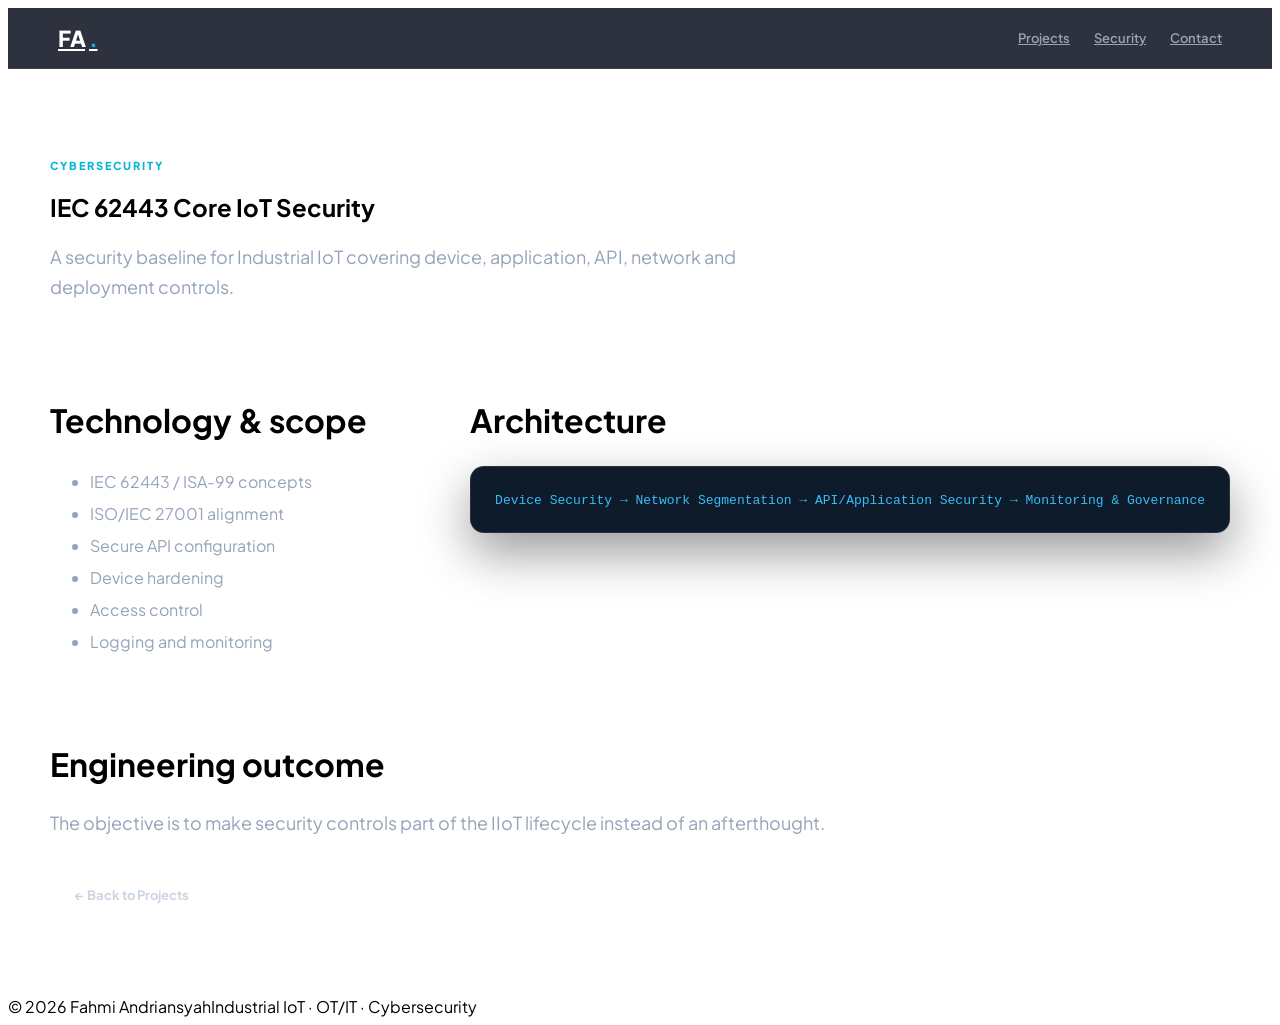
<file: projects/iec62443.html>
<!DOCTYPE html>
<html lang="en"><head><meta charset="UTF-8"><meta name="viewport" content="width=device-width, initial-scale=1.0">
<title>IEC 62443 Core IoT Security | Fahmi Andriansyah</title><link rel="stylesheet" href="../assets/css/style.css"></head>
<body><header class="nav"><a class="brand" href="../index.html">FA<span>.</span></a><nav><a href="../index.html#projects">Projects</a><a href="../index.html#security">Security</a><a href="../index.html#contact">Contact</a></nav></header>
<main><section class="section" style="padding-top:90px"><div class="section-label">CYBERSECURITY</div><h1 style="max-width:1000px">IEC 62443 Core IoT Security</h1><p class="lead">A security baseline for Industrial IoT covering device, application, API, network and deployment controls.</p>
<div class="two-col" style="margin-top:70px"><div><h2 style="font-size:32px">Technology & scope</h2><ul style="color:#94a3b8;line-height:2"><li>IEC 62443 / ISA-99 concepts</li><li>ISO/IEC 27001 alignment</li><li>Secure API configuration</li><li>Device hardening</li><li>Access control</li><li>Logging and monitoring</li></ul></div>
<div><h2 style="font-size:32px">Architecture</h2><div class="hero-card"><pre><code>Device Security → Network Segmentation → API/Application Security → Monitoring & Governance</code></pre></div></div></div>
<div style="margin-top:70px"><h2 style="font-size:32px">Engineering outcome</h2><p style="color:#94a3b8;max-width:850px;font-size:18px">The objective is to make security controls part of the IIoT lifecycle instead of an afterthought.</p></div>
<div class="actions"><a class="btn ghost" href="../index.html#projects">← Back to Projects</a></div></section></main>
<footer><span>© 2026 Fahmi Andriansyah</span><span>Industrial IoT · OT/IT · Cybersecurity</span></footer></body></html>
</file>
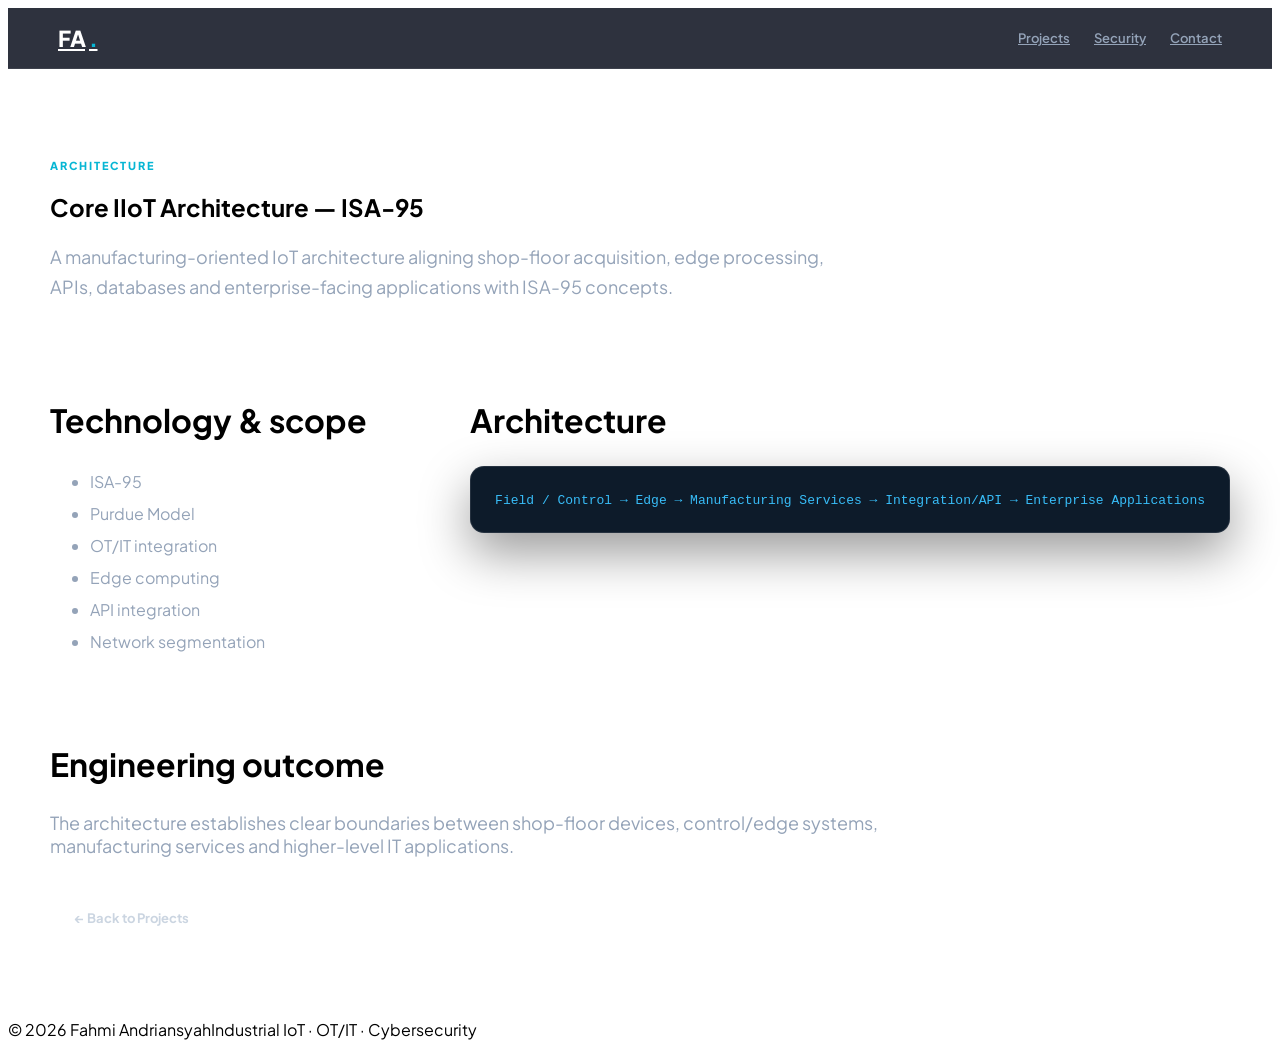
<file: projects/isa95.html>
<!DOCTYPE html>
<html lang="en"><head><meta charset="UTF-8"><meta name="viewport" content="width=device-width, initial-scale=1.0">
<title>Core IIoT Architecture — ISA-95 | Fahmi Andriansyah</title><link rel="stylesheet" href="../assets/css/style.css"></head>
<body><header class="nav"><a class="brand" href="../index.html">FA<span>.</span></a><nav><a href="../index.html#projects">Projects</a><a href="../index.html#security">Security</a><a href="../index.html#contact">Contact</a></nav></header>
<main><section class="section" style="padding-top:90px"><div class="section-label">ARCHITECTURE</div><h1 style="max-width:1000px">Core IIoT Architecture — ISA-95</h1><p class="lead">A manufacturing-oriented IoT architecture aligning shop-floor acquisition, edge processing, APIs, databases and enterprise-facing applications with ISA-95 concepts.</p>
<div class="two-col" style="margin-top:70px"><div><h2 style="font-size:32px">Technology & scope</h2><ul style="color:#94a3b8;line-height:2"><li>ISA-95</li><li>Purdue Model</li><li>OT/IT integration</li><li>Edge computing</li><li>API integration</li><li>Network segmentation</li></ul></div>
<div><h2 style="font-size:32px">Architecture</h2><div class="hero-card"><pre><code>Field / Control → Edge → Manufacturing Services → Integration/API → Enterprise Applications</code></pre></div></div></div>
<div style="margin-top:70px"><h2 style="font-size:32px">Engineering outcome</h2><p style="color:#94a3b8;max-width:850px;font-size:18px">The architecture establishes clear boundaries between shop-floor devices, control/edge systems, manufacturing services and higher-level IT applications.</p></div>
<div class="actions"><a class="btn ghost" href="../index.html#projects">← Back to Projects</a></div></section></main>
<footer><span>© 2026 Fahmi Andriansyah</span><span>Industrial IoT · OT/IT · Cybersecurity</span></footer></body></html>
</file>
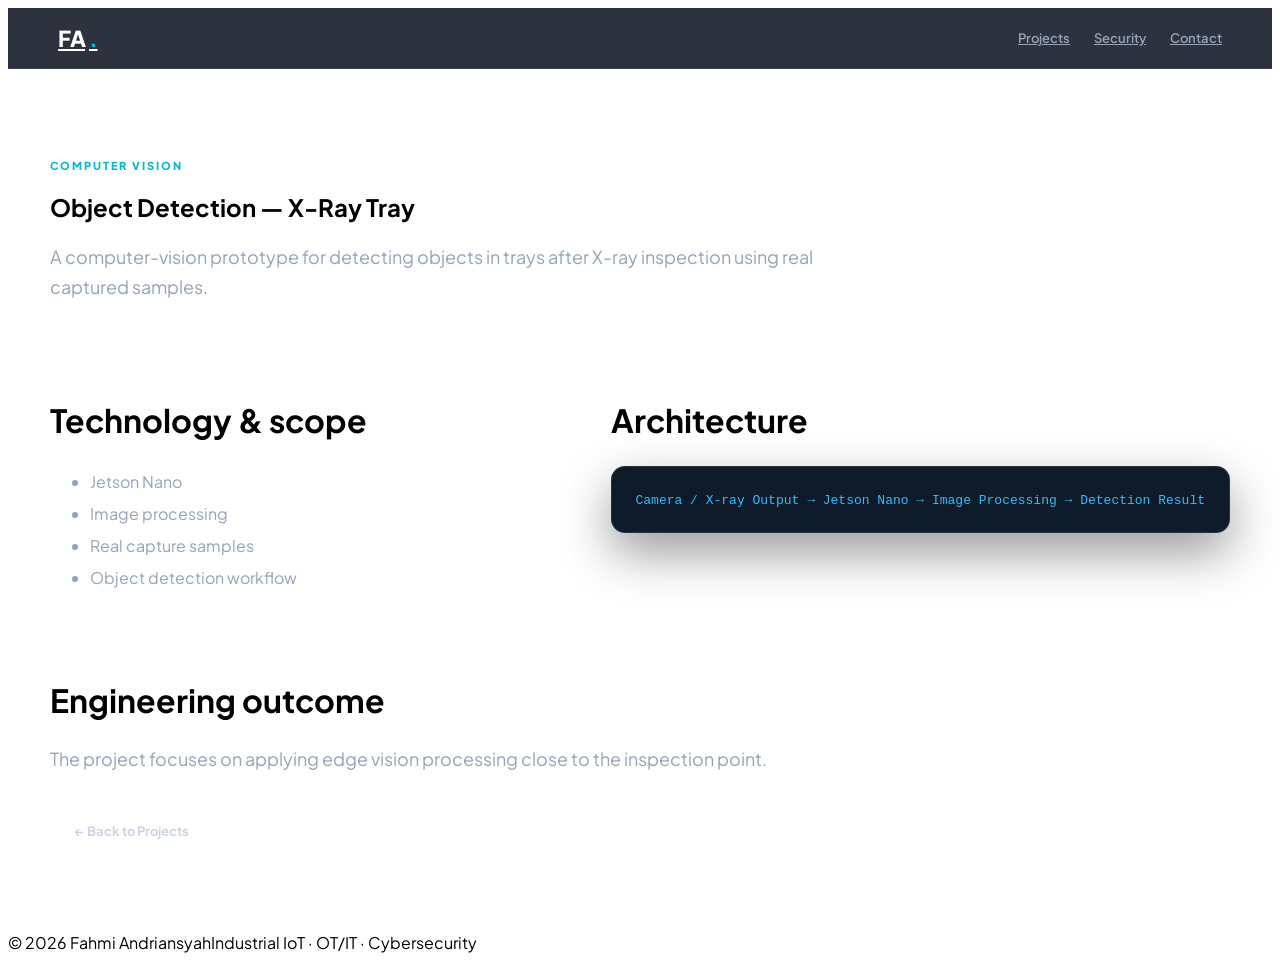
<file: projects/object-detection.html>
<!DOCTYPE html>
<html lang="en"><head><meta charset="UTF-8"><meta name="viewport" content="width=device-width, initial-scale=1.0">
<title>Object Detection — X-Ray Tray | Fahmi Andriansyah</title><link rel="stylesheet" href="../assets/css/style.css"></head>
<body><header class="nav"><a class="brand" href="../index.html">FA<span>.</span></a><nav><a href="../index.html#projects">Projects</a><a href="../index.html#security">Security</a><a href="../index.html#contact">Contact</a></nav></header>
<main><section class="section" style="padding-top:90px"><div class="section-label">COMPUTER VISION</div><h1 style="max-width:1000px">Object Detection — X-Ray Tray</h1><p class="lead">A computer-vision prototype for detecting objects in trays after X-ray inspection using real captured samples.</p>
<div class="two-col" style="margin-top:70px"><div><h2 style="font-size:32px">Technology & scope</h2><ul style="color:#94a3b8;line-height:2"><li>Jetson Nano</li><li>Image processing</li><li>Real capture samples</li><li>Object detection workflow</li></ul></div>
<div><h2 style="font-size:32px">Architecture</h2><div class="hero-card"><pre><code>Camera / X-ray Output → Jetson Nano → Image Processing → Detection Result</code></pre></div></div></div>
<div style="margin-top:70px"><h2 style="font-size:32px">Engineering outcome</h2><p style="color:#94a3b8;max-width:850px;font-size:18px">The project focuses on applying edge vision processing close to the inspection point.</p></div>
<div class="actions"><a class="btn ghost" href="../index.html#projects">← Back to Projects</a></div></section></main>
<footer><span>© 2026 Fahmi Andriansyah</span><span>Industrial IoT · OT/IT · Cybersecurity</span></footer></body></html>
</file>
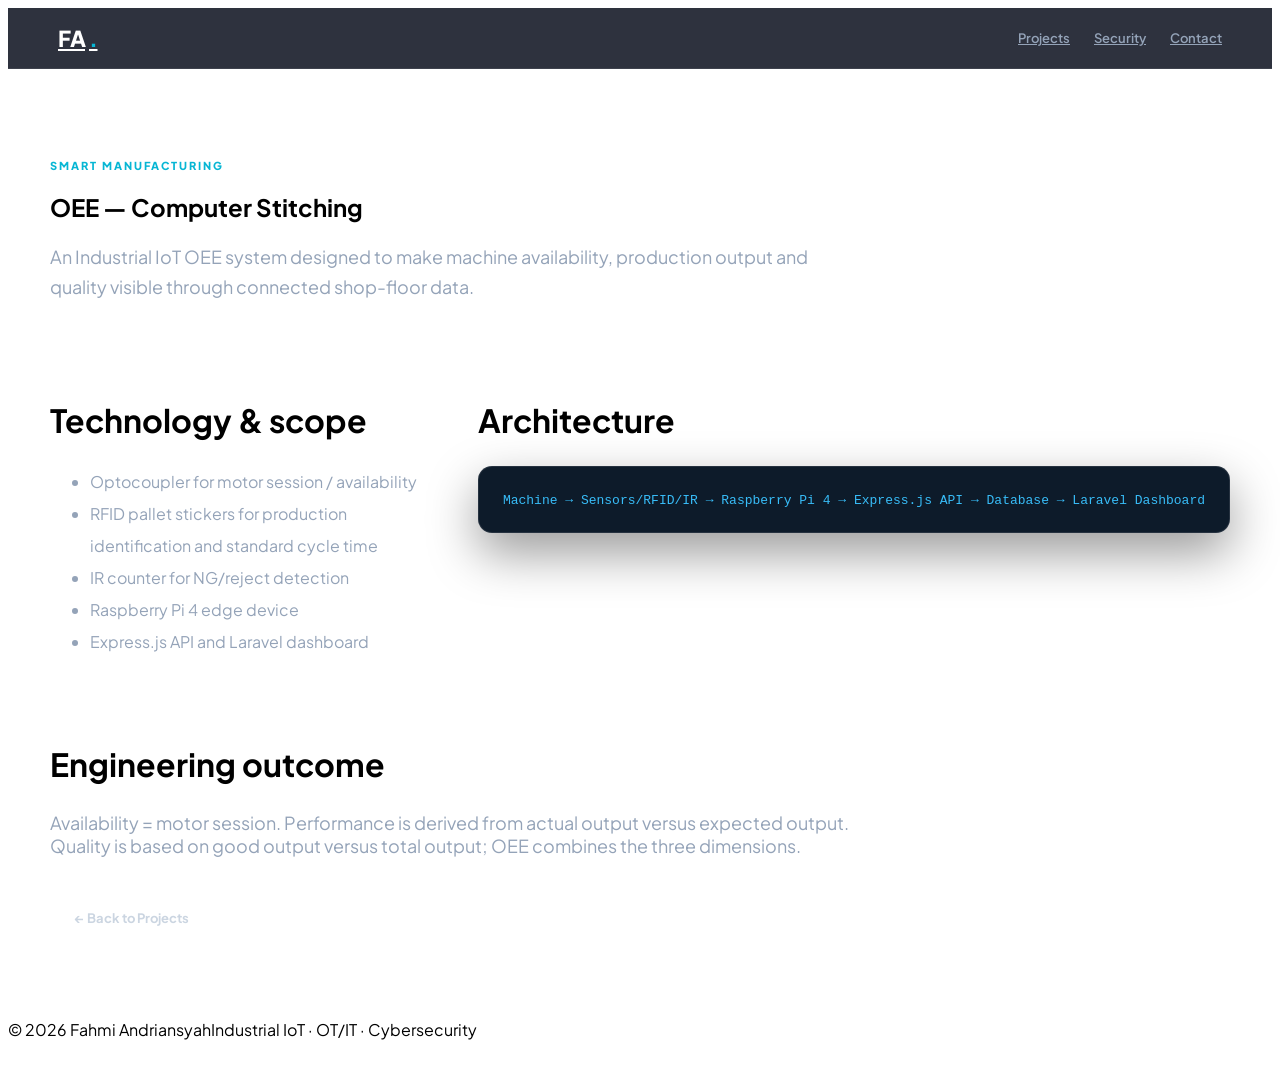
<file: projects/oee.html>
<!DOCTYPE html>
<html lang="en"><head><meta charset="UTF-8"><meta name="viewport" content="width=device-width, initial-scale=1.0">
<title>OEE — Computer Stitching | Fahmi Andriansyah</title><link rel="stylesheet" href="../assets/css/style.css"></head>
<body><header class="nav"><a class="brand" href="../index.html">FA<span>.</span></a><nav><a href="../index.html#projects">Projects</a><a href="../index.html#security">Security</a><a href="../index.html#contact">Contact</a></nav></header>
<main><section class="section" style="padding-top:90px"><div class="section-label">SMART MANUFACTURING</div><h1 style="max-width:1000px">OEE — Computer Stitching</h1><p class="lead">An Industrial IoT OEE system designed to make machine availability, production output and quality visible through connected shop-floor data.</p>
<div class="two-col" style="margin-top:70px"><div><h2 style="font-size:32px">Technology & scope</h2><ul style="color:#94a3b8;line-height:2"><li>Optocoupler for motor session / availability</li><li>RFID pallet stickers for production identification and standard cycle time</li><li>IR counter for NG/reject detection</li><li>Raspberry Pi 4 edge device</li><li>Express.js API and Laravel dashboard</li></ul></div>
<div><h2 style="font-size:32px">Architecture</h2><div class="hero-card"><pre><code>Machine → Sensors/RFID/IR → Raspberry Pi 4 → Express.js API → Database → Laravel Dashboard</code></pre></div></div></div>
<div style="margin-top:70px"><h2 style="font-size:32px">Engineering outcome</h2><p style="color:#94a3b8;max-width:850px;font-size:18px">Availability = motor session. Performance is derived from actual output versus expected output. Quality is based on good output versus total output; OEE combines the three dimensions.</p></div>
<div class="actions"><a class="btn ghost" href="../index.html#projects">← Back to Projects</a></div></section></main>
<footer><span>© 2026 Fahmi Andriansyah</span><span>Industrial IoT · OT/IT · Cybersecurity</span></footer></body></html>
</file>
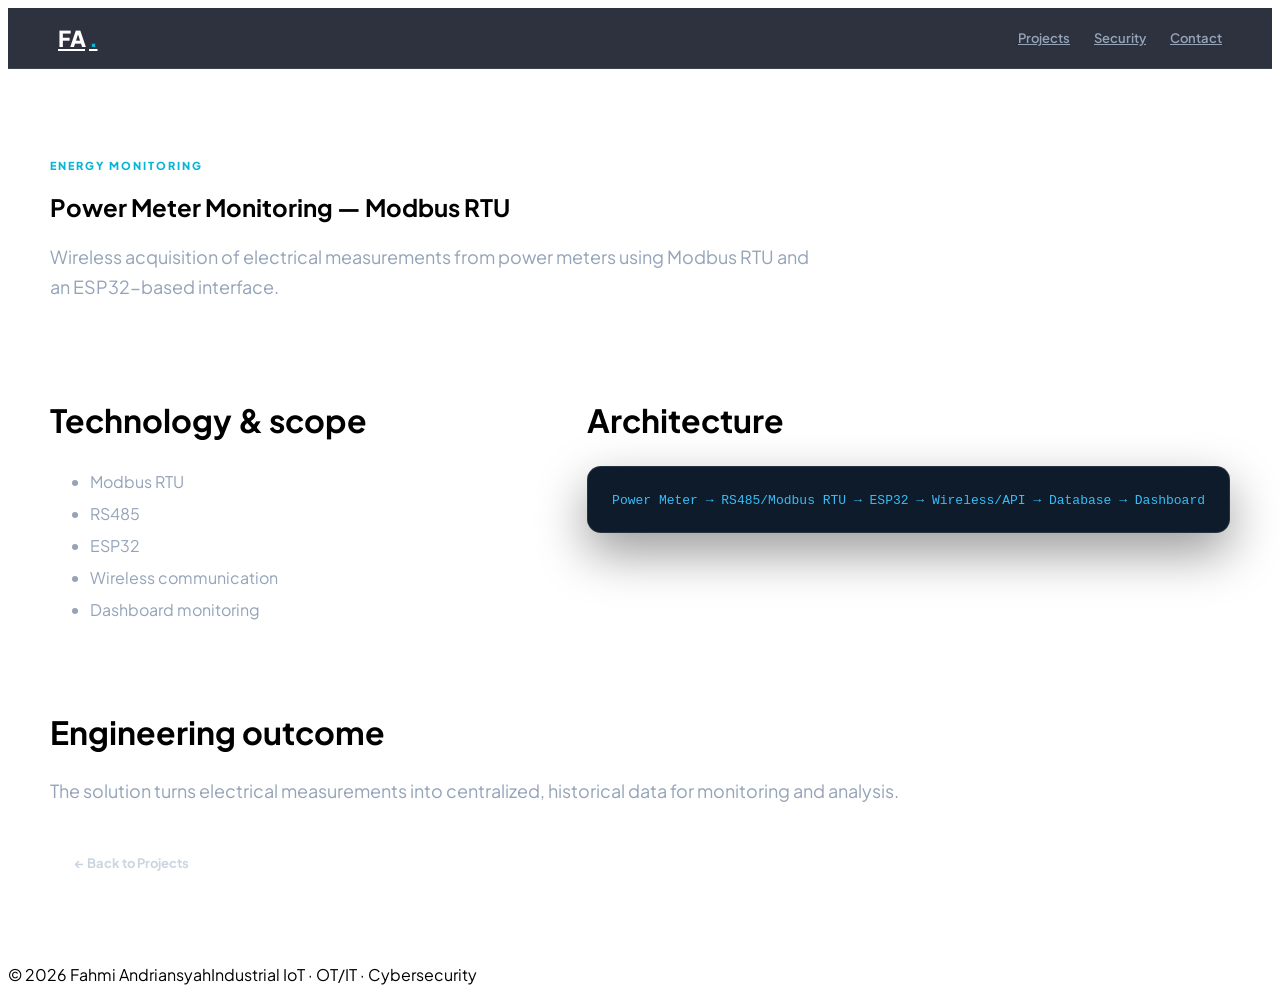
<file: projects/power-meter.html>
<!DOCTYPE html>
<html lang="en"><head><meta charset="UTF-8"><meta name="viewport" content="width=device-width, initial-scale=1.0">
<title>Power Meter Monitoring — Modbus RTU | Fahmi Andriansyah</title><link rel="stylesheet" href="../assets/css/style.css"></head>
<body><header class="nav"><a class="brand" href="../index.html">FA<span>.</span></a><nav><a href="../index.html#projects">Projects</a><a href="../index.html#security">Security</a><a href="../index.html#contact">Contact</a></nav></header>
<main><section class="section" style="padding-top:90px"><div class="section-label">ENERGY MONITORING</div><h1 style="max-width:1000px">Power Meter Monitoring — Modbus RTU</h1><p class="lead">Wireless acquisition of electrical measurements from power meters using Modbus RTU and an ESP32-based interface.</p>
<div class="two-col" style="margin-top:70px"><div><h2 style="font-size:32px">Technology & scope</h2><ul style="color:#94a3b8;line-height:2"><li>Modbus RTU</li><li>RS485</li><li>ESP32</li><li>Wireless communication</li><li>Dashboard monitoring</li></ul></div>
<div><h2 style="font-size:32px">Architecture</h2><div class="hero-card"><pre><code>Power Meter → RS485/Modbus RTU → ESP32 → Wireless/API → Database → Dashboard</code></pre></div></div></div>
<div style="margin-top:70px"><h2 style="font-size:32px">Engineering outcome</h2><p style="color:#94a3b8;max-width:850px;font-size:18px">The solution turns electrical measurements into centralized, historical data for monitoring and analysis.</p></div>
<div class="actions"><a class="btn ghost" href="../index.html#projects">← Back to Projects</a></div></section></main>
<footer><span>© 2026 Fahmi Andriansyah</span><span>Industrial IoT · OT/IT · Cybersecurity</span></footer></body></html>
</file>
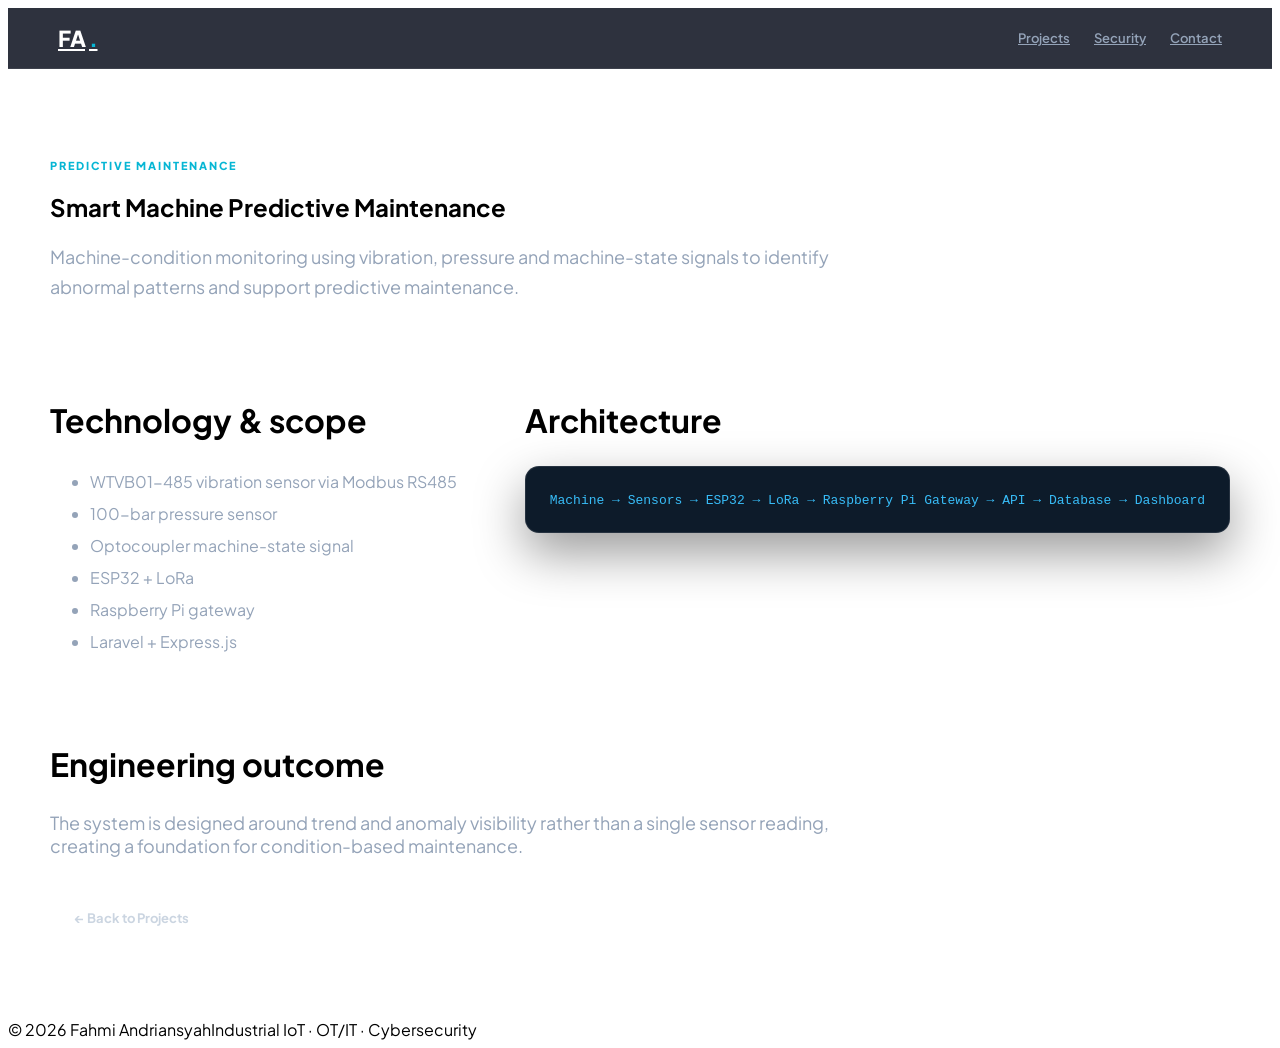
<file: projects/predictive-maintenance.html>
<!DOCTYPE html>
<html lang="en"><head><meta charset="UTF-8"><meta name="viewport" content="width=device-width, initial-scale=1.0">
<title>Smart Machine Predictive Maintenance | Fahmi Andriansyah</title><link rel="stylesheet" href="../assets/css/style.css"></head>
<body><header class="nav"><a class="brand" href="../index.html">FA<span>.</span></a><nav><a href="../index.html#projects">Projects</a><a href="../index.html#security">Security</a><a href="../index.html#contact">Contact</a></nav></header>
<main><section class="section" style="padding-top:90px"><div class="section-label">PREDICTIVE MAINTENANCE</div><h1 style="max-width:1000px">Smart Machine Predictive Maintenance</h1><p class="lead">Machine-condition monitoring using vibration, pressure and machine-state signals to identify abnormal patterns and support predictive maintenance.</p>
<div class="two-col" style="margin-top:70px"><div><h2 style="font-size:32px">Technology & scope</h2><ul style="color:#94a3b8;line-height:2"><li>WTVB01-485 vibration sensor via Modbus RS485</li><li>100-bar pressure sensor</li><li>Optocoupler machine-state signal</li><li>ESP32 + LoRa</li><li>Raspberry Pi gateway</li><li>Laravel + Express.js</li></ul></div>
<div><h2 style="font-size:32px">Architecture</h2><div class="hero-card"><pre><code>Machine → Sensors → ESP32 → LoRa → Raspberry Pi Gateway → API → Database → Dashboard</code></pre></div></div></div>
<div style="margin-top:70px"><h2 style="font-size:32px">Engineering outcome</h2><p style="color:#94a3b8;max-width:850px;font-size:18px">The system is designed around trend and anomaly visibility rather than a single sensor reading, creating a foundation for condition-based maintenance.</p></div>
<div class="actions"><a class="btn ghost" href="../index.html#projects">← Back to Projects</a></div></section></main>
<footer><span>© 2026 Fahmi Andriansyah</span><span>Industrial IoT · OT/IT · Cybersecurity</span></footer></body></html>
</file>
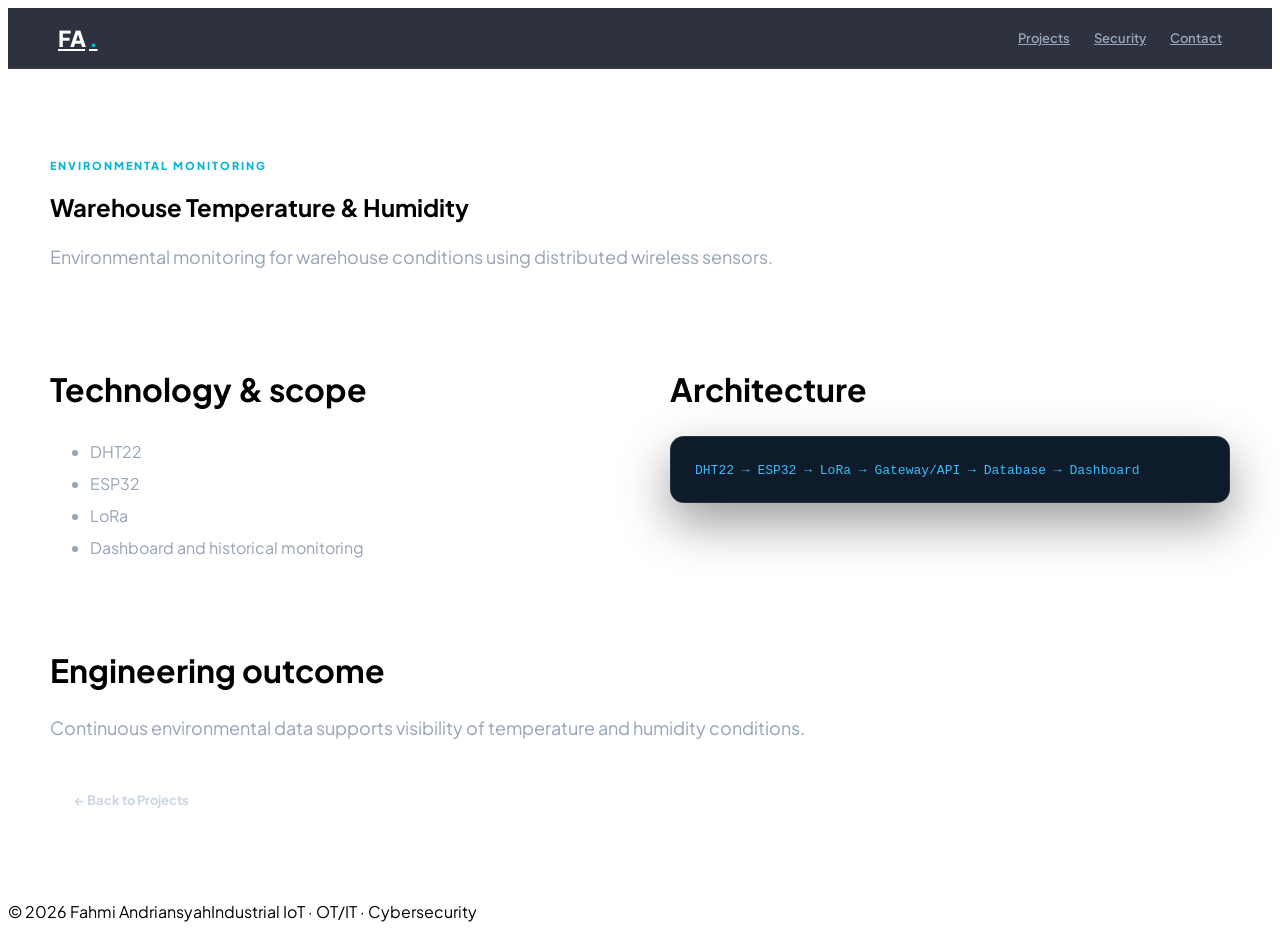
<file: projects/warehouse-monitoring.html>
<!DOCTYPE html>
<html lang="en"><head><meta charset="UTF-8"><meta name="viewport" content="width=device-width, initial-scale=1.0">
<title>Warehouse Temperature & Humidity | Fahmi Andriansyah</title><link rel="stylesheet" href="../assets/css/style.css"></head>
<body><header class="nav"><a class="brand" href="../index.html">FA<span>.</span></a><nav><a href="../index.html#projects">Projects</a><a href="../index.html#security">Security</a><a href="../index.html#contact">Contact</a></nav></header>
<main><section class="section" style="padding-top:90px"><div class="section-label">ENVIRONMENTAL MONITORING</div><h1 style="max-width:1000px">Warehouse Temperature & Humidity</h1><p class="lead">Environmental monitoring for warehouse conditions using distributed wireless sensors.</p>
<div class="two-col" style="margin-top:70px"><div><h2 style="font-size:32px">Technology & scope</h2><ul style="color:#94a3b8;line-height:2"><li>DHT22</li><li>ESP32</li><li>LoRa</li><li>Dashboard and historical monitoring</li></ul></div>
<div><h2 style="font-size:32px">Architecture</h2><div class="hero-card"><pre><code>DHT22 → ESP32 → LoRa → Gateway/API → Database → Dashboard</code></pre></div></div></div>
<div style="margin-top:70px"><h2 style="font-size:32px">Engineering outcome</h2><p style="color:#94a3b8;max-width:850px;font-size:18px">Continuous environmental data supports visibility of temperature and humidity conditions.</p></div>
<div class="actions"><a class="btn ghost" href="../index.html#projects">← Back to Projects</a></div></section></main>
<footer><span>© 2026 Fahmi Andriansyah</span><span>Industrial IoT · OT/IT · Cybersecurity</span></footer></body></html>
</file>
<file: assets/css/style.css>
@import url('https://fonts.googleapis.com/css2?family=Plus+Jakarta+Sans:wght@300;400;500;600;700;800&family=JetBrains+Mono:wght@400;600;700&display=swap');

:root {
  --font-main: 'Plus Jakarta Sans', system-ui, -apple-system, sans-serif;
  --font-mono: 'JetBrains Mono', monospace;
  --primary: #2563eb;
  --primary-hover: #1d4ed8;
  --primary-light: #60a5fa;
  --accent-cyan: #06b6d4;
  --accent-purple: #8b5cf6;
  --bg-light: #f8fafc;
  --text-light: #0f172a;
  --bg-dark: #0a0f1d;
  --panel-dark: rgba(15, 23, 42, 0.7);
  --border-light: rgba(226, 232, 240, 0.8);
  --border-dark: rgba(255, 255, 255, 0.08);
}

html {
  scroll-behavior: smooth;
  font-family: var(--font-main);
}

body {
  font-family: var(--font-main);
  overflow-x: hidden;
  transition: background-color 0.4s ease, color 0.4s ease;
}

/* Custom Scrollbar */
::-webkit-scrollbar {
  width: 7px;
  height: 7px;
}
::-webkit-scrollbar-track {
  background: transparent;
}
::-webkit-scrollbar-thumb {
  background: #cbd5e1;
  border-radius: 999px;
}
.dark ::-webkit-scrollbar-thumb {
  background: #334155;
}
::-webkit-scrollbar-thumb:hover {
  background: #94a3b8;
}
.dark ::-webkit-scrollbar-thumb:hover {
  background: #475569;
}

/* Preloader */
body.loading-locked {
  overflow: hidden;
  height: 100vh;
}
#preloader {
  position: fixed;
  inset: 0;
  z-index: 999999;
  background: #ffffff;
  display: flex;
  flex-direction: column;
  align-items: center;
  justify-content: center;
  gap: 1.25rem;
  transition: opacity 0.6s ease, visibility 0.6s ease;
}
.dark #preloader {
  background: #080d1a;
}
#preloader.hide {
  opacity: 0;
  visibility: hidden;
  pointer-events: none;
}
.loader-text {
  font-size: clamp(2rem, 5vw, 3.5rem);
  font-weight: 800;
  letter-spacing: -0.02em;
  background: linear-gradient(90deg, #94a3b8, #2563eb, #06b6d4, #94a3b8);
  background-size: 200% auto;
  -webkit-background-clip: text;
  -webkit-text-fill-color: transparent;
  animation: shine 2.2s linear infinite;
}
.loader-sub {
  font-size: 0.875rem;
  font-weight: 600;
  letter-spacing: 0.2em;
  text-transform: uppercase;
  color: #64748b;
}
@keyframes shine {
  to { background-position: 200% center; }
}

/* 3D WebGL Canvas */
#webgl-canvas {
  position: fixed;
  top: 0;
  left: 0;
  width: 100vw;
  height: 100vh;
  z-index: -1;
  pointer-events: none;
  opacity: 0.75;
}

/* Glassmorphism Styles (Inspired by cargo.xpdc.co.id) */
.glass-ios {
  background: rgba(255, 255, 255, 0.65);
  backdrop-filter: blur(24px);
  -webkit-backdrop-filter: blur(24px);
  border: 1px solid rgba(255, 255, 255, 0.7);
  box-shadow: 0 10px 35px -10px rgba(0, 0, 0, 0.05), 0 1px 3px rgba(0,0,0,0.03);
  transition: all 0.3s cubic-bezier(0.4, 0, 0.2, 1);
}
.dark .glass-ios {
  background: rgba(15, 23, 42, 0.6);
  border: 1px solid rgba(255, 255, 255, 0.08);
  box-shadow: 0 15px 40px -10px rgba(0, 0, 0, 0.5);
}
.glass-ios:hover {
  transform: translateY(-4px);
  box-shadow: 0 20px 45px -10px rgba(37, 99, 235, 0.12);
}
.dark .glass-ios:hover {
  box-shadow: 0 20px 45px -10px rgba(0, 0, 0, 0.65);
  border-color: rgba(37, 99, 235, 0.35);
}

.glass-modern {
  background: rgba(255, 255, 255, 0.5);
  backdrop-filter: blur(28px);
  -webkit-backdrop-filter: blur(28px);
  border: 1px solid rgba(255, 255, 255, 0.6);
}
.dark .glass-modern {
  background: rgba(15, 23, 42, 0.55);
  border: 1px solid rgba(255, 255, 255, 0.08);
}

/* Gradient Text */
.text-gradient {
  background: linear-gradient(135deg, #2563eb 0%, #06b6d4 50%, #8b5cf6 100%);
  -webkit-background-clip: text;
  -webkit-text-fill-color: transparent;
}
.text-gradient-cyan {
  background: linear-gradient(135deg, #0284c7 0%, #06b6d4 100%);
  -webkit-background-clip: text;
  -webkit-text-fill-color: transparent;
}

/* Animations */
.reveal {
  opacity: 0;
  transform: translateY(28px);
  transition: all 0.8s cubic-bezier(0.22, 1, 0.36, 1);
}
.reveal.active {
  opacity: 1;
  transform: translateY(0);
}

@keyframes float {
  0%, 100% { transform: translateY(0); }
  50% { transform: translateY(-8px); }
}
.animate-float {
  animation: float 5s ease-in-out infinite;
}

@keyframes pulseGlow {
  0%, 100% { opacity: 0.4; transform: scale(1); }
  50% { opacity: 0.8; transform: scale(1.05); }
}
.animate-glow {
  animation: pulseGlow 4s ease-in-out infinite;
}

/* Marquee */
.marquee-track {
  display: flex;
  width: max-content;
  animation: marqueeScroll 35s linear infinite;
}
.marquee-track:hover {
  animation-play-state: paused;
}
@keyframes marqueeScroll {
  0% { transform: translateX(0); }
  100% { transform: translateX(-50%); }
}

/* Custom Interactive Widgets */
.filter-btn {
  transition: all 0.25s ease;
}
.filter-btn.active {
  background-color: #2563eb;
  color: #ffffff !important;
  box-shadow: 0 4px 14px rgba(37, 99, 235, 0.35);
}

/* Terminal & Code Blocks */
.code-window {
  font-family: var(--font-mono);
  background: #090e17;
  border: 1px solid rgba(255, 255, 255, 0.1);
  border-radius: 1rem;
  overflow: hidden;
  box-shadow: 0 20px 50px rgba(0, 0, 0, 0.4);
}
.code-window-header {
  background: #101726;
  padding: 0.75rem 1rem;
  display: flex;
  align-items: center;
  gap: 0.5rem;
  border-bottom: 1px solid rgba(255, 255, 255, 0.08);
}
.code-dot {
  width: 0.7rem;
  height: 0.7rem;
  border-radius: 50%;
}

/* Subpage & Project Details Compatibility */
.nav {
  position: sticky;
  top: 0;
  z-index: 50;
  display: flex;
  justify-content: space-between;
  align-items: center;
  max-width: 100%;
  padding: 16px max(24px, calc((100vw - 1180px)/2));
  background: rgba(10, 15, 29, 0.85);
  backdrop-filter: blur(20px);
  -webkit-backdrop-filter: blur(20px);
  border-bottom: 1px solid rgba(255, 255, 255, 0.08);
}
.brand {
  font-weight: 800;
  font-size: 22px;
  letter-spacing: -0.5px;
  color: #ffffff;
  display: flex;
  align-items: center;
  gap: 4px;
}
.brand span {
  color: #06b6d4;
}
.nav nav {
  display: flex;
  gap: 24px;
}
.nav nav a {
  font-size: 13px;
  font-weight: 600;
  color: #94a3b8;
  transition: 0.2s;
}
.nav nav a:hover {
  color: #06b6d4;
}
.section {
  max-width: 1180px;
  margin: auto;
  padding: 80px 24px;
}
.section-label {
  font-size: 11px;
  font-weight: 800;
  letter-spacing: 0.18em;
  color: #06b6d4;
  margin-bottom: 12px;
}
.lead {
  font-size: 18px;
  color: #94a3b8;
  max-width: 780px;
  line-height: 1.7;
}
.two-col {
  display: grid;
  grid-template-columns: 1fr 1fr;
  gap: 60px;
}
@media (max-width: 768px) {
  .two-col {
    grid-template-columns: 1fr;
    gap: 30px;
  }
}
.hero-card {
  background: #0d1b2a;
  border: 1px solid rgba(255, 255, 255, 0.1);
  border-radius: 14px;
  overflow: hidden;
  box-shadow: 0 20px 50px rgba(0, 0, 0, 0.4);
}
.hero-card pre {
  margin: 0;
  padding: 24px;
  overflow: auto;
  color: #38bdf8;
  font-family: var(--font-mono);
  font-size: 13px;
}
.actions {
  display: flex;
  gap: 14px;
  margin-top: 40px;
  flex-wrap: wrap;
}
.btn {
  display: inline-flex;
  align-items: center;
  padding: 12px 24px;
  border-radius: 999px;
  font-weight: 700;
  font-size: 13px;
  transition: all 0.25s;
  text-decoration: none;
}
.btn.primary {
  background: #2563eb;
  color: #ffffff;
}
.btn.primary:hover {
  background: #1d4ed8;
  transform: translateY(-2px);
}
.btn.ghost {
  border: 1px solid rgba(255, 255, 255, 0.2);
  color: #cbd5e1;
  background: rgba(255, 255, 255, 0.04);
}
.btn.ghost:hover {
  border-color: #06b6d4;
  color: #06b6d4;
  transform: translateY(-2px);
}
footer.subpage-footer {
  max-width: 1180px;
  margin: auto;
  padding: 30px 24px 60px;
  display: flex;
  justify-content: space-between;
  color: #64748b;
  font-size: 12px;
  border-top: 1px solid rgba(255, 255, 255, 0.08);
}
</file>
